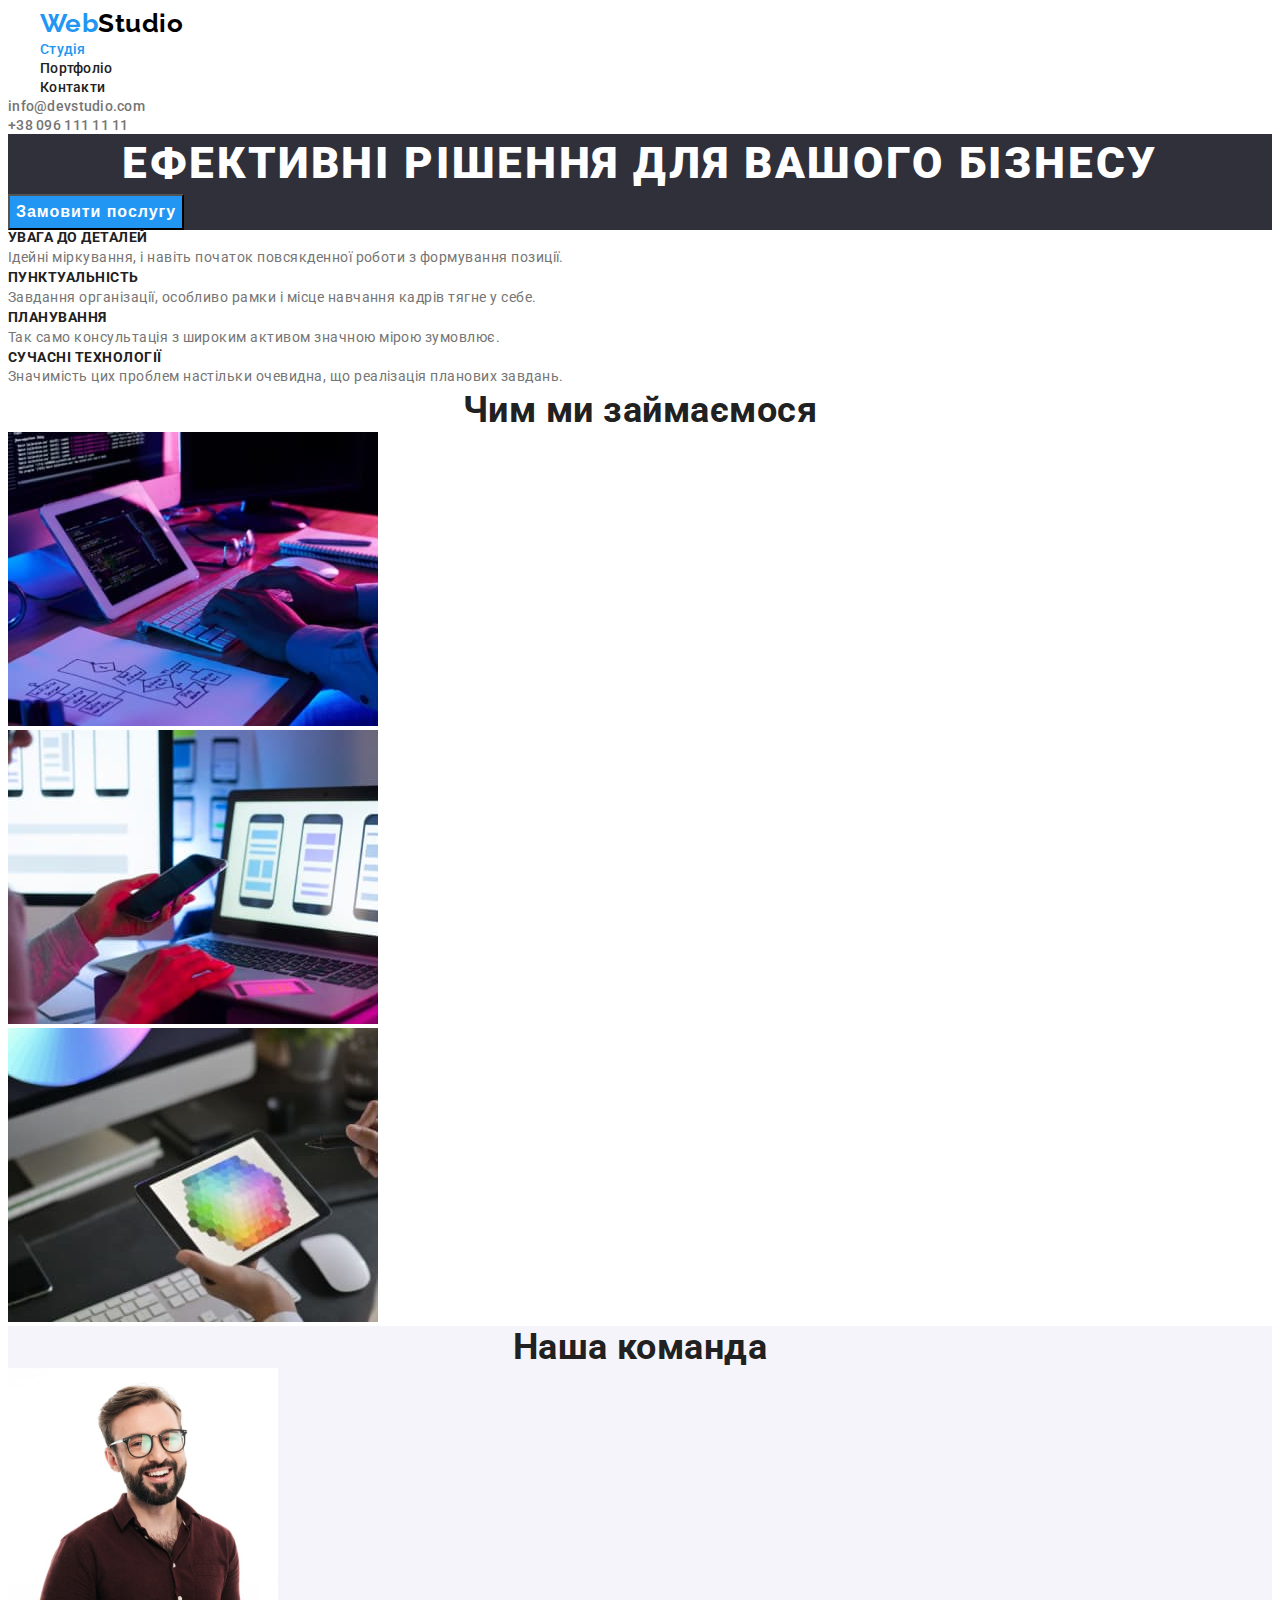
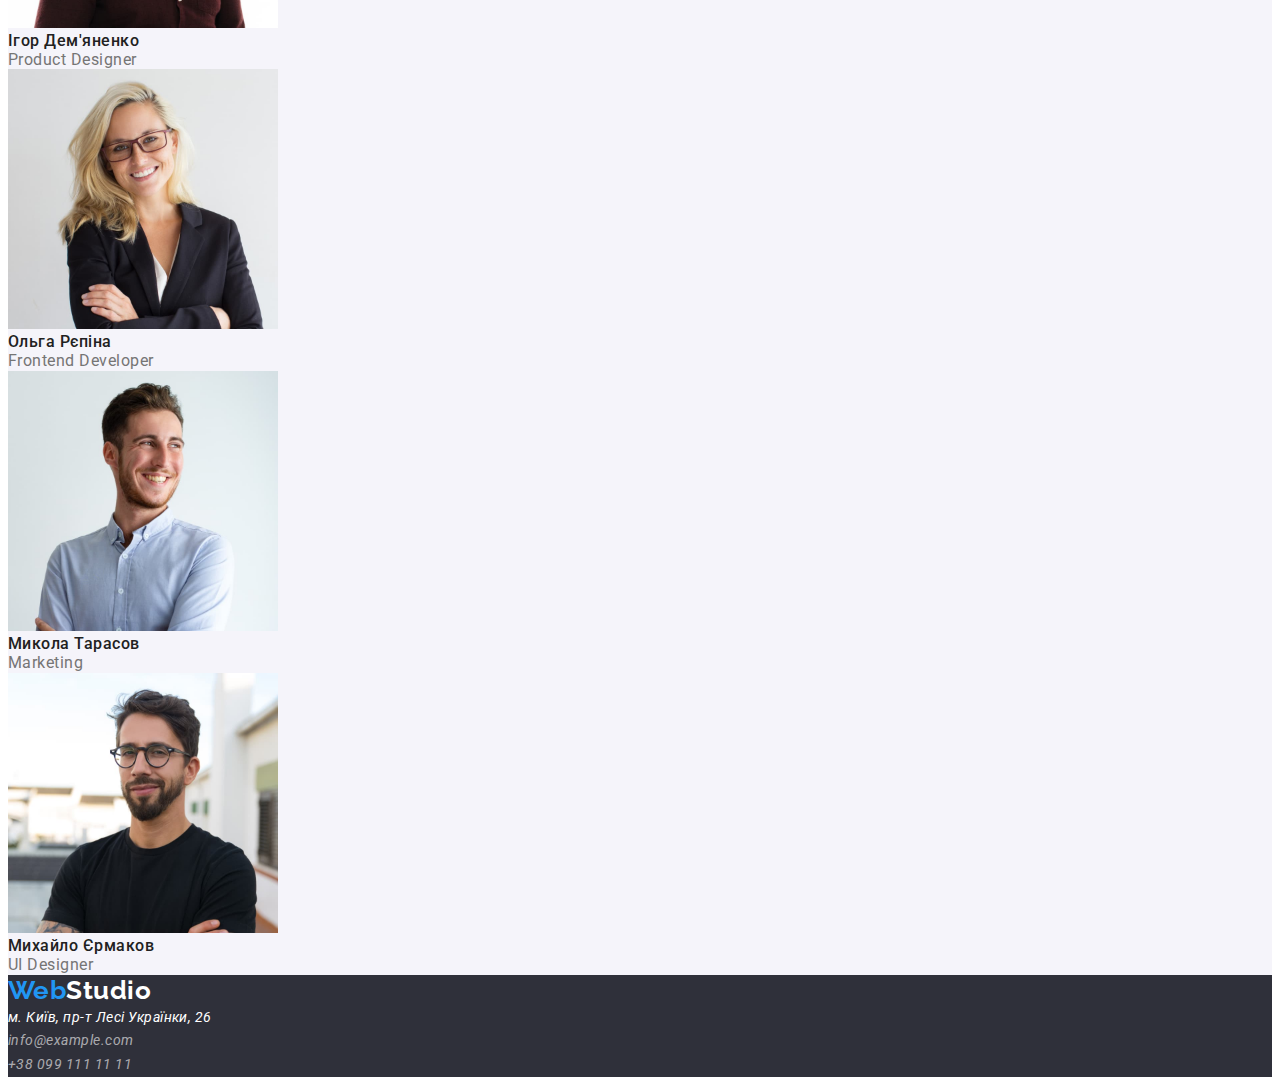
<file: index.html>
<!DOCTYPE html>
<html lang="uk">

<head>
    <meta charset="UTF-8">
    <meta http-equiv="X-UA-Compatible" content="IE=edge">
    <meta name="viewport" content="width=device-width, initial-scale=1.0">
    <title>WebStudio</title>
    <link rel="preconnect" href="https://fonts.googleapis.com">
    <link rel="preconnect" href="https://fonts.gstatic.com" crossorigin>
    <link
        href="https://fonts.googleapis.com/css2?family=Raleway:wght@700&family=Roboto:wght@400;500;700;900&display=swap"
        rel="stylesheet">
    <link rel="stylesheet" href="https://cdnjs.cloudflare.com/ajax/libs/modern-normalize/1.1.0/modern-normalize.min.css"
        integrity="sha512-wpPYUAdjBVSE4KJnH1VR1HeZfpl1ub8YT/NKx4PuQ5NmX2tKuGu6U/JRp5y+Y8XG2tV+wKQpNHVUX03MfMFn9Q=="
        crossorigin="anonymous" referrerpolicy="no-referrer" />
    <link rel="stylesheet" href="./css/styles.css">
</head>

<body>
    <header class="bonner">
        <div class="container">
        <nav class="bonner-nav">
            <a lang="en" href="./index.html" class="logo-link list"><span class="logo">Web</span>Studio</a>

            <ul class="list">
                <li class="item">
                    <a href="./index.html" class="link current">Студія</a>
                </li>
                <li class="item">
                    <a href="./portfolio.html" class="link">Портфоліо</a>
                </li>
                <li class="item">
                    <a href="" class="link">Контакти</a>
                </li>
            </ul>
        </nav>
        </div>

        <ul class="bonner-list list">
            <li class="item">
                <a class="link" href="mailto:info@devstudio.com">info@devstudio.com</a>
            </li>
            <li class="item">
                <a class="link" href="tel:+380961111111">+38 096 111 11 11</a>
            </li>
        </ul>
    </header>
    <main>
        <section class="primary">
            <h1 class="title">Ефективні рішення для вашого бізнесу</h1>
            <button type="button" class="btn">Замовити послугу</button>
        </section>
        <section class="feature">
            <ul class="list">
                <li class="item">
                    <h3 class="title">УВАГА ДО ДЕТАЛЕЙ</h3>
                    <p class="text">Ідейні міркування, і навіть початок повсякденної роботи з формування позиції.</p>
                </li>
                <li class="item">
                    <h3 class="title">ПУНКТУАЛЬНІСТЬ</h3>
                    <p class="text">Завдання організації, особливо рамки і місце навчання кадрів тягне у себе.</p>
                </li>
                <li class="item">
                    <h3 class="title">ПЛАНУВАННЯ</h3>
                    <p class="text">Так само консультація з широким активом значною мірою зумовлює.</p>
                </li>
                <li class="tem">
                    <h3 class="title">СУЧАСНІ ТЕХНОЛОГІЇ</h3>
                    <p class="text">Значимість цих проблем настільки очевидна, що реалізація планових завдань.</p>
                </li>
            </ul>
        </section>
        <section class="work">
            <h2 class="title">Чим ми займаємося</h2>
            <ul class="list">
                <li class="item">
                    <img src="./images/img1.jpg" alt="Людина працює за ноутбуком" width="370" height="294">
                </li>
                <li class="item">
                    <img src="./images/img2.jpg" alt="Людина с телефоном та ноутбуком" width="370" height="294">
                </li>
                <li class="item">
                    <img src="./images/img3.jpg" alt="Палітра" width="370" height="294">
                </li>
            </ul>
        </section>
        <section class="team">
            <h2 class="title">Наша команда</h2>
            <ul class="list">
                
                <li class="item">
                    <img src="./images/product.jpg" alt="Фото співробітника" width="270" height="260">
                    <h3 class="subtitle">Ігор Дем'яненко</h3>
                    <p lang="en" class="text">Product Designer</p>
                </li>
                <li class="item">
                    <img src="./images/frontend.jpg" alt="Фото співробітника" width="270" height="260">
                    <h3 class="subtitle">Ольга Рєпіна</h3>
                    <p lang="en" class="text">Frontend Developer</p>
                </li>
                <li class="item">
                    <img src="./images/marketing.jpg" alt="Фото співробітника" width="270" height="260">
                    <h3 class="subtitle">Микола Тарасов</h3>
                    <p lang="en" class="text">Marketing</p>
                </li>
                <li class="item">
                    <img src="./images/ul.jpg" alt="Фото співробітника" width="270" height="260">
                    <h3 class="subtitle">Михайло Єрмаков</h3>
                    <p lang="en" class="text">UI Designer</p>
                </li>
            </ul>
        </section>
    </main>
    <footer>
        <div class="fon list">
            <a lang="en" href="./index.html" class="logo-link basement"><span class="logo">Web</span>Studio</a>
            <address class="box">
                м. Київ, пр-т Лесі Українки, 26
                <ul class="list">
                    <li class="item">
                        <a href="mailto:info@example.com" class="link">info@example.com</a>
                    </li>
                    <li class="item">
                        <a href="tel:+380991111111" class="link">+38 099 111 11 11</a>
                    </li>
                </ul>
        </div>
        </address>
    </footer>
    </body>
    </html>
</file>
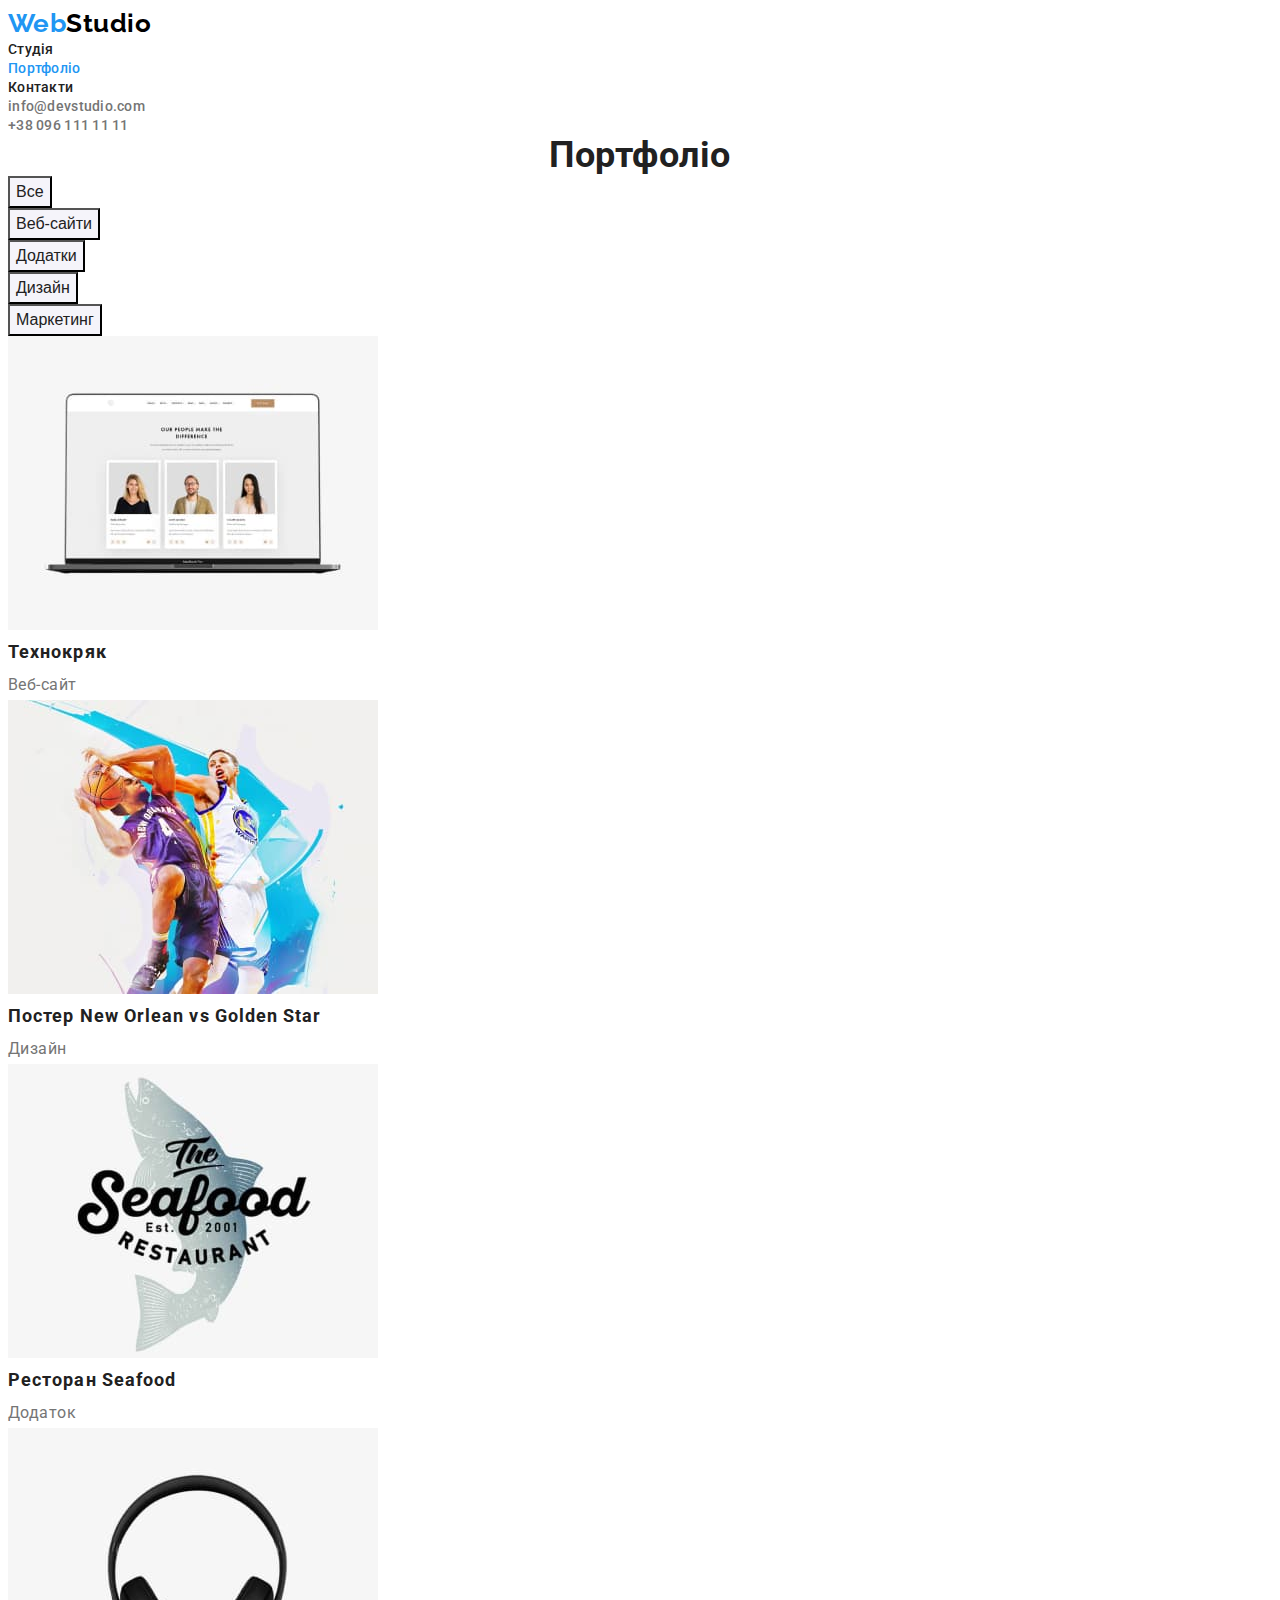
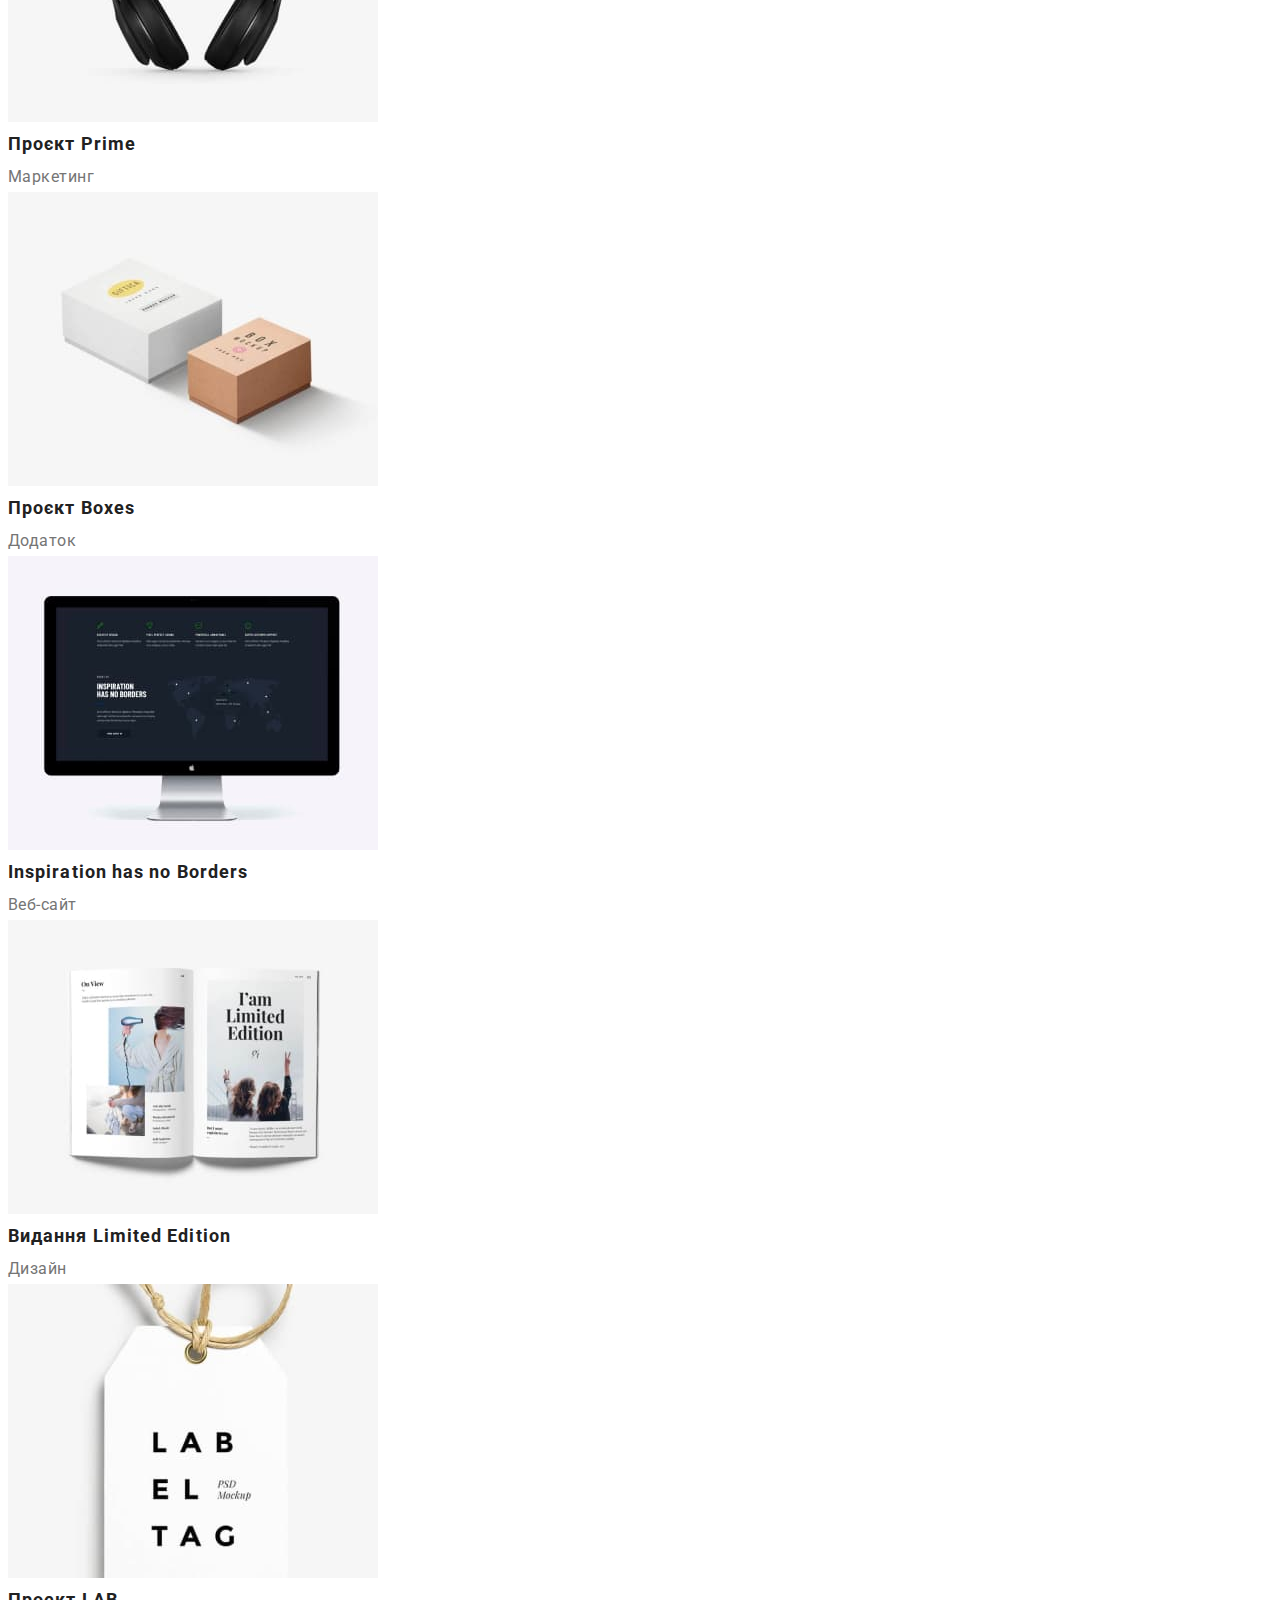
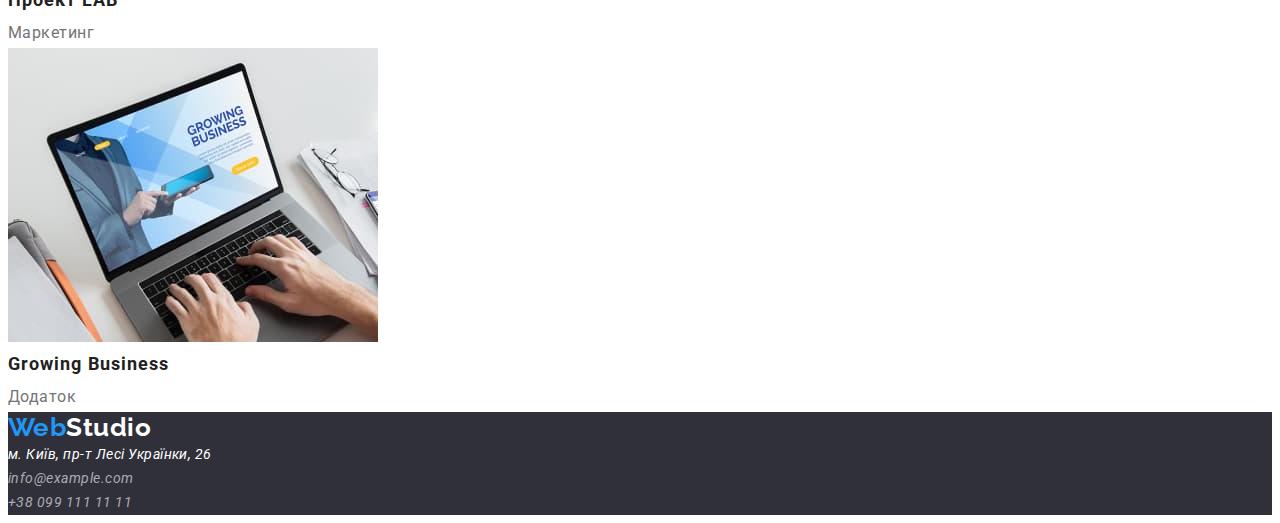
<file: portfolio.html>
<!DOCTYPE html>
<html lang="uk">

<head>
    <meta charset="UTF-8">
    <meta http-equiv="X-UA-Compatible" content="IE=edge">
    <meta name="viewport" content="width=device-width, initial-scale=1.0">
    <title>WebStudio</title>
    <link rel="preconnect" href="https://fonts.googleapis.com">
    <link rel="preconnect" href="https://fonts.gstatic.com" crossorigin>
    <link
        href="https://fonts.googleapis.com/css2?family=Raleway:wght@700&family=Roboto:wght@400;500;700;900&display=swap"
        rel="stylesheet">
    <link rel="stylesheet" href="https://cdnjs.cloudflare.com/ajax/libs/modern-normalize/1.1.0/modern-normalize.min.css"
        integrity="sha512-wpPYUAdjBVSE4KJnH1VR1HeZfpl1ub8YT/NKx4PuQ5NmX2tKuGu6U/JRp5y+Y8XG2tV+wKQpNHVUX03MfMFn9Q=="
        crossorigin="anonymous" referrerpolicy="no-referrer" />
    <link rel="stylesheet" href="./css/styles.css">
</head>

<body>
    <header class="bonner">
        <nav class="bonner-nav">
            <a lang="en" href="./index.html" class="logo-link list"><span class="logo">Web</span>Studio</a>

            <ul class="list">
                <li class="item">
                    <a href="./index.html" class="link">Студія</a>
                </li>
                <li class="item">
                    <a href="" class="link current">Портфоліо</a>
                </li>
                <li class="item">
                    <a href="" class="link">Контакти</a>
                </li>
            </ul>
        </nav>

        <ul class="bonner-list list">
            <li class="item">
                <a class="link" href="mailto:info@devstudio.com">info@devstudio.com</a>
            </li>
            <li class="item">
                <a class="link" href="tel:+380961111111">+38 096 111 11 11</a>
            </li>
        </ul>
    </header>
        <main>
        <section class="blosc">
            <h1 class="title">Портфоліо</h1>
            <ul class="list">
                <li class="item">
                    <button type="button" class="btn">Все</button>
                </li>
                <li class="item">
                    <button type="button" class="btn">Веб-сайти</button>
                </li>
                <li class="item">
                    <button type="button" class="btn">Додатки</button>
                </li>
                <li class="item">
                    <button type="button" class="btn">Дизайн</button>
                </li>
                <li class="item">
                    <button type="button" class="btn">Маркетинг</button>
                </li>
            </ul>
            <ul class="aside-list list">
                <li class="item">
                    <a href="" class="link">
                        <img src="./images/techno.jpg" alt="Ноутбук з зображенням людей" width="370" height="294">
                        <h2 class="small-title">Технокряк</h2>
                        <p class="text">Веб-сайт</p>
                    </a>
                </li>
                <li class="item">
                    <a href="" class="link">
                        <img src="./images/neworlean.jpg" alt="Баскетболісти" width="370" height="294">
                        <h2 class="small-title">Постер New Orlean vs Golden Star</h2>
                        <p class="text">Дизайн</p>
                    </a>
                </li>
                <li class="item">
                    <a href="" class="link">
                        <img src="./images/seafood.jpg" alt="Риба з текстом" width="370" height="294">
                        <h2 class="small-title">Ресторан Seafood</h2>
                        <p class="text">Додаток</p>
                    </a>
                </li>
                <li class="item">
                    <a href="" class="link">
                        <img src="./images/prime.jpg" alt="Навушники" width="370" height="294">
                        <h2 class="small-title">Проєкт Prime</h2>
                        <p class="text">Маркетинг</p>
                    </a>
                </li>
                <li class="item">
                    <a href="" class="link">
                        <img src="./images/boxes.jpg" alt="Коробки" width="370" height="294">
                        <h2 class="small-title">Проєкт Boxes</h2>
                        <p class="text">Додаток</p>
                    </a>
                </li>
                <li class="item">
                    <a href="" class="link">
                        <img src="./images/inspiration.jpg" alt="Монітор" width="370" height="294">
                        <h2 class="small-title">Inspiration has no Borders</h2>
                        <p class="text">Веб-сайт</p>
                    </a>
                </li>
                <li class="item">
                    <a href="" class="link">
                        <img src="./images/limitededition.jpg" alt="Книга" width="370" height="294">
                        <h2 class="small-title">Видання Limited Edition</h2>
                        <p class="text">Дизайн</p>
                    </a>
                </li>
                <li class="item">
                    <a href="" class="link">
                        <img src="./images/lab.jpg" alt="Бірка" width="370" height="294">
                        <h2 class="small-title">Проект LAB</h2>
                        <p class="text">Маркетинг</p>
                    </a>
                </li>
                <li class="item">
                    <a href="" class="link">
                        <img src="./images/growingbusiness.jpg" alt="Людина працює за ноутбуком" width="370" height="294">
                        <h2 class="small-title">Growing Business</h2>
                        <p class="text">Додаток</p>
                    </a>
                </li>
            </ul>
        </section>
    </main>
    <footer>
        <div class="fon">
            <a lang="en" href="./index.html" class="logo-link basement"><span class="logo">Web</span>Studio</a>
         <address class="box">
            м. Київ, пр-т Лесі Українки, 26
            <ul class="list">
                <li class="item">
                    <a href="mailto:info@example.com" class="link">info@example.com</a>
                </li>
                <li class="item">
                    <a href="tel:+380991111111" class="link">+38 099 111 11 11</a>
                </li>
            </ul>
            </div>
        </address>
    </footer>
    </body>
    </html>
</file>
<file: css/styles.css>
:root {
    --primary-text-color:#757575;
    --title-text-color:#212121;
    --accent-color:#2196f3;
    --white-color:#ffffff;
}

body {
    color: var(--primary-text-color);
    font-family: Roboto, sans-serif;
    letter-spacing: 0.03em;
}

a {
    text-decoration: none;
}
p,
h1,
h2,
h3,
h4,
h5,
h6 {
margin: 0;
}

ul {
    margin: 0;
    padding-left: 0;
}
.container {
    width: 1200px;
    padding-left: 15px;
    padding-right: 15px;
    margin: 0 auto;
}
.logo-link {
    color: #000000;
    font-family: Raleway, cursive;
    font-weight: 700;
    font-size: 26px;
    line-height: 1.19;
}

.logo {
    color: var(--accent-color);
    font-family: Raleway, cursive;
    font-weight: 700;
    font-size: 26px;
    line-height: 1.19px;  
}
.bonner-nav .link {
    color: var(--title-text-color);
    font-weight: 500;
    font-size: 14px;
    line-height: 1.14;
    letter-spacing: 0.02em;
}

.bonner-list .link {
    color: var(--primary-text-color);
    font-weight: 500;
    font-size: 14px;
    line-height: 1.14;
    letter-spacing: 0.02em;
}

.primary {
    background-color: #2F303A;
}
.primary .title {
    color: var(--white-color);
    font-weight: 900;
    font-size: 44px;
    line-height: 1.36;
    text-align: center;
    letter-spacing: 0.06em;
    text-transform: uppercase;
}

.primary .btn {
    background-color: var(--accent-color);
    color: var(--white-color);
    font-weight: 700;
    font-size: 16px;
    line-height: 1.88;
    display: flex;
    align-items: center;
    text-align: center;
    letter-spacing: 0.06em;
}

.primary .btn:hover,
.primary .btn:focus {
    background-color: #188CE8; 
}

.feature .title {
    color: var(--title-text-color);
    font-weight: 700;
    font-size: 14px;
    line-height: 1.14;
    text-transform: uppercase;
}

.feature .text {
    font-size: 14px;
    line-height: 1.71;
}

.work .title,
.team .title,
.blosc .title {
    color: var(--title-text-color);
    font-weight: 700;
    font-size: 36px;
    line-height: 1.17;
    text-align: center;
}

.team {
    background-color: #F5F4FA;
}
.team .subtitle {
    color: var(--title-text-color);
    font-weight: 500;
    font-size: 16px;
    line-height: 1.18;
}

.team .text {
    font-size: 16px;
    line-height: 1.18;
}

.blosc .btn {
    background-color:#F5F4FA;
    color: var(--title-text-color);
    font-weight: 500;
    font-size: 16px;
    line-height: 1.62;
}

.aside-list .small-title {
    color: var(--title-text-color);
    font-weight: 700;
    font-size: 18px;
    line-height: 2;
    letter-spacing: 0.06em;
}

.aside-list .text {
    color: var(--primary-text-color);
    font-size: 16px;
    line-height: 1.88;
}

.basement {
    color: var(--white-color);
    font-family: Raleway, sans-serif;
    font-weight: 700;
    font-size: 26px;
    line-height: 1.19;
}

.box {
    color: var(--white-color);
    font-weight: 400;
    font-size: 14px;
    line-height: 1.7;
}
.fon {
    background-color:#2F303A ;
}

.box .link {
    color:rgba(255, 255, 255, 0.6);
    font-weight: 400;
    font-size: 14px;
    line-height: 1.7;
}

.btn:hover,
.btn:focus {
    background-color: var(--accent-color);
    color:var(--white-color);
    cursor: pointer;
}
.link:hover,
.link:focus {
    color: var(--accent-color);
}


.list {
    list-style: none;
}

.link.current {
    color: var(--accent-color);
}
</file>
